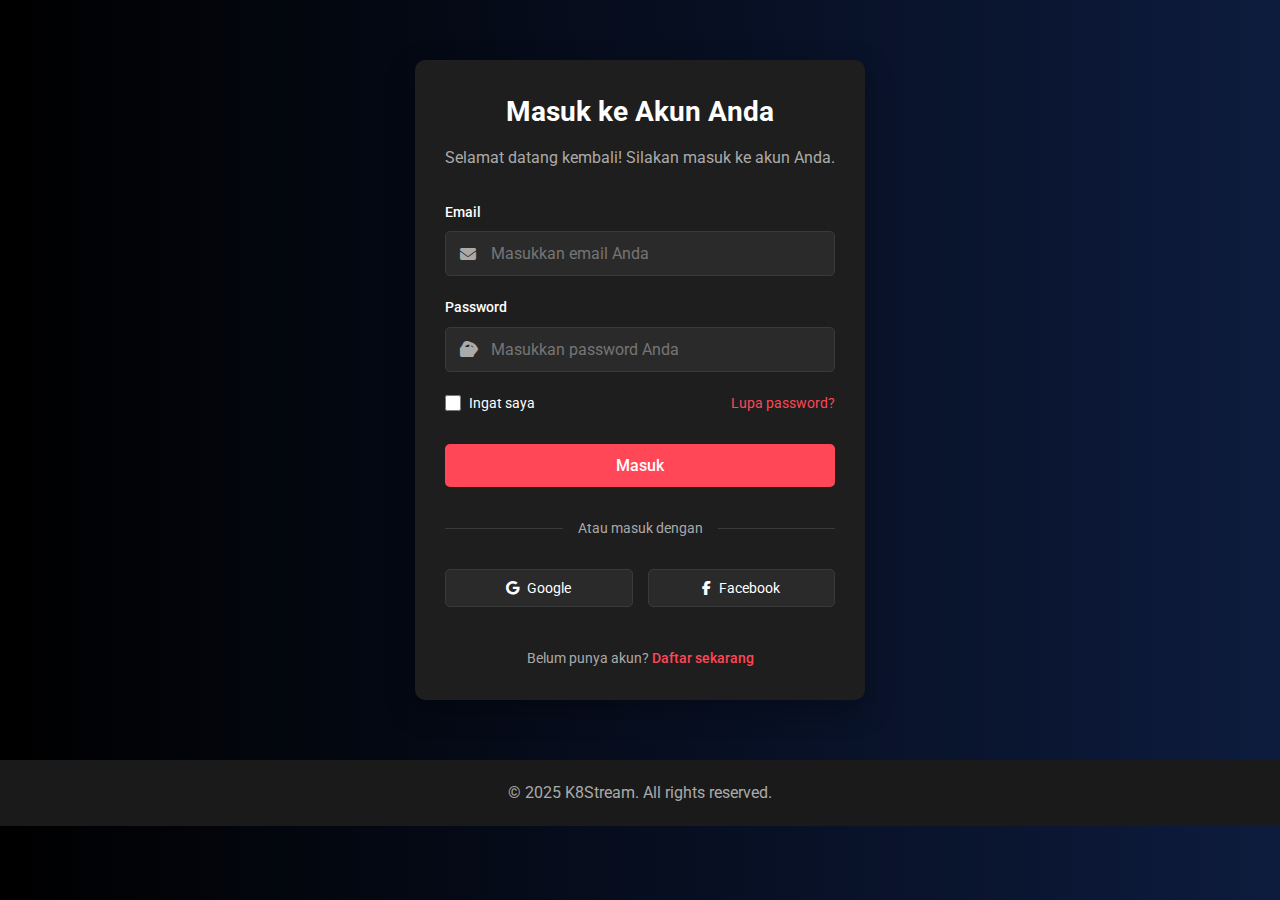
<file: login.html>
<!DOCTYPE html>
<html lang="id">
<head>
  <meta charset="UTF-8">
  <meta name="viewport" content="width=device-width, initial-scale=1.0">
  <title>Login - K8Stream</title>
  <link rel="stylesheet" href="https://cdnjs.cloudflare.com/ajax/libs/font-awesome/6.4.0/css/all.min.css">
  <link href="https://fonts.googleapis.com/css2?family=Roboto:wght@300;400;500;700&display=swap" rel="stylesheet">
  <link rel="stylesheet" href="login.css">
</head>
<body>
  

  <!-- Main Content -->
  <main class="auth-container">
    <div class="auth-box">
      <div class="auth-header">
        <h1>Masuk ke Akun Anda</h1>
        <p>Selamat datang kembali! Silakan masuk ke akun Anda.</p>
      </div>
      
      <form class="auth-form" id="loginForm">
        <div class="form-group">
          <label for="email">Email</label>
          <div class="input-group">
            <i class="fas fa-envelope"></i>
            <input type="email" id="email" name="email" placeholder="Masukkan email Anda" required>
          </div>
        </div>
        
        <div class="form-group">
          <label for="password">Password</label>
          <div class="input-group">
            <i class="fas fa-lock"></i>
            <input type="password" id="password" name="password" placeholder="Masukkan password Anda" required>
            <i class="fas fa-eye toggle-password" onclick="togglePassword('password')"></i>
          </div>
        </div>
        
        <div class="form-options">
          <div class="remember-me">
            <input type="checkbox" id="remember" name="remember">
            <label for="remember">Ingat saya</label>
          </div>
          <a href="#" class="forgot-password">Lupa password?</a>
        </div>
        
        <button type="submit" class="auth-btn">Masuk</button>
        
        <div class="auth-divider">
          <span>Atau masuk dengan</span>
        </div>
        
        <div class="social-login">
          <button type="button" class="social-btn google">
            <i class="fab fa-google"></i> Google
          </button>
          <button type="button" class="social-btn facebook">
            <i class="fab fa-facebook-f"></i> Facebook
          </button>
        </div>
        
        <div class="auth-switch">
          <p>Belum punya akun? <a href="register.html">Daftar sekarang</a></p>
        </div>
      </form>
    </div>
  </main>

  <!-- Footer -->
  <footer>
    <div class="container">
      <p>&copy; 2025 K8Stream. All rights reserved.</p>
    </div>
  </footer>

  <script>
    // Toggle password visibility
    function togglePassword(fieldId) {
      const field = document.getElementById(fieldId);
      const toggleIcon = field.nextElementSibling;
      
      if (field.type === 'password') {
        field.type = 'text';
        toggleIcon.classList.remove('fa-eye');
        toggleIcon.classList.add('fa-eye-slash');
      } else {
        field.type = 'password';
        toggleIcon.classList.remove('fa-eye-slash');
        toggleIcon.classList.add('fa-eye');
      }
    }
    // Handle form submission
document.getElementById("loginForm").addEventListener("submit", async function(e) {
  e.preventDefault();
  const email = document.getElementById("email").value;
  const password = document.getElementById("password").value;

  try {
    const res = await fetch("http://localhost:3000/login", {
      method: "POST",
      headers: { "Content-Type": "application/json" },
      body: JSON.stringify({ email, password })
    });

    const data = await res.json();
if (data.success) {
  // simpan data ke localStorage
  localStorage.setItem("userId", data.user.id);
  localStorage.setItem("userName", data.user.name);
  localStorage.setItem("userEmail", data.user.email);
  localStorage.setItem("userRole", data.user.role);
  localStorage.setItem("isLoggedIn", "true");
  localStorage.setItem(`vipStatus_${data.user.id}`, data.user.is_vip ? "true" : "false");

  alert("Login berhasil!");

  // 🔥 kalau admin -> ke halaman admin
  if (data.user.role === "admin") {
    window.location.href = "admin.html";
  } else {
    window.location.href = "index.html";
  }
} else {
  alert(data.message || "Email atau password salah!");
}
  } catch (err) {
    console.error(err);
    alert("Terjadi kesalahan, coba lagi.");
  }
});


  </script>
</body>
</html>
</file>
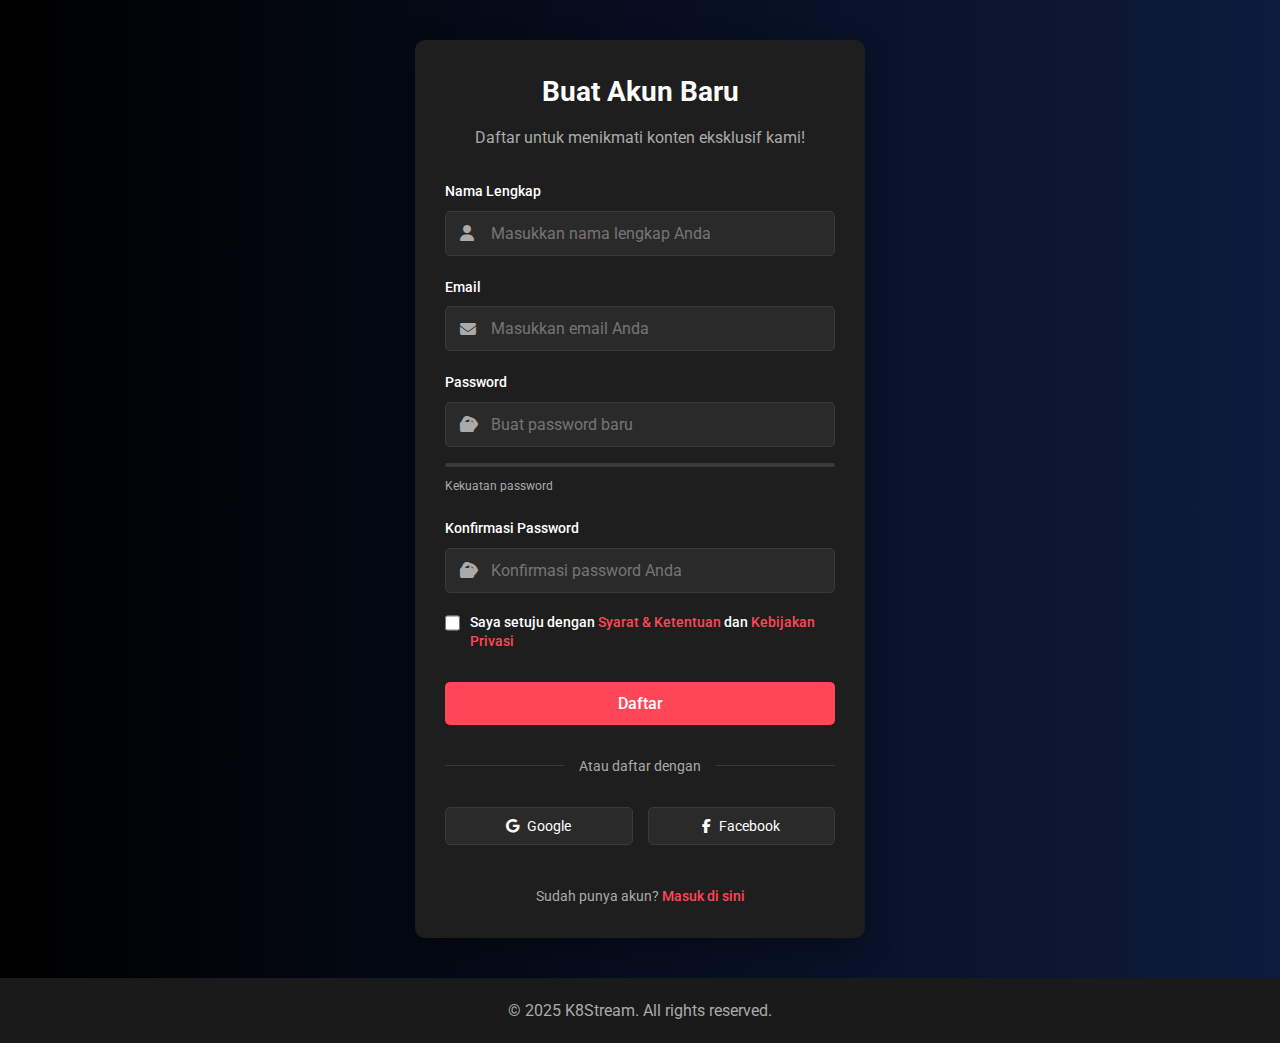
<file: register.html>
<!DOCTYPE html>
<html lang="id">
<head>
  <meta charset="UTF-8">
  <meta name="viewport" content="width=device-width, initial-scale=1.0">
  <title>Register - K8Stream</title>
  <link rel="stylesheet" href="https://cdnjs.cloudflare.com/ajax/libs/font-awesome/6.4.0/css/all.min.css">
  <link href="https://fonts.googleapis.com/css2?family=Roboto:wght@300;400;500;700&display=swap" rel="stylesheet">
  <link rel="stylesheet" href="register.css">
</head>
<body>
  <!-- Header -->
  

  <!-- Main Content -->
  <main class="auth-container">
    <div class="auth-box">
      <div class="auth-header">
        <h1>Buat Akun Baru</h1>
        <p>Daftar untuk menikmati konten eksklusif kami!</p>
      </div>
      
      <form class="auth-form" id="registerForm">
        <div class="form-group">
          <label for="fullname">Nama Lengkap</label>
          <div class="input-group">
            <i class="fas fa-user"></i>
            <input type="text" id="fullname" name="fullname" placeholder="Masukkan nama lengkap Anda" required>
          </div>
        </div>
        
        <div class="form-group">
          <label for="email">Email</label>
          <div class="input-group">
            <i class="fas fa-envelope"></i>
            <input type="email" id="email" name="email" placeholder="Masukkan email Anda" required>
          </div>
        </div>
        
        <div class="form-group">
          <label for="password">Password</label>
          <div class="input-group">
            <i class="fas fa-lock"></i>
            <input type="password" id="password" name="password" placeholder="Buat password baru" required>
            <i class="fas fa-eye toggle-password" onclick="togglePassword('password')"></i>
          </div>
          <div class="password-strength">
            <div class="strength-meter">
              <div class="strength-meter-fill" id="passwordStrength"></div>
            </div>
            <span id="strengthText">Kekuatan password</span>
          </div>
        </div>
        
        <div class="form-group">
          <label for="confirmPassword">Konfirmasi Password</label>
          <div class="input-group">
            <i class="fas fa-lock"></i>
            <input type="password" id="confirmPassword" name="confirmPassword" placeholder="Konfirmasi password Anda" required>
            <i class="fas fa-eye toggle-password" onclick="togglePassword('confirmPassword')"></i>
          </div>
        </div>
        
        <div class="form-group terms">
          <input type="checkbox" id="terms" name="terms" required>
          <label for="terms">Saya setuju dengan <a href="#">Syarat & Ketentuan</a> dan <a href="#">Kebijakan Privasi</a></label>
        </div>
        
        <button type="submit" class="auth-btn">Daftar</button>
        
        <div class="auth-divider">
          <span>Atau daftar dengan</span>
        </div>
        
        <div class="social-login">
          <button type="button" class="social-btn google">
            <i class="fab fa-google"></i> Google
          </button>
          <button type="button" class="social-btn facebook">
            <i class="fab fa-facebook-f"></i> Facebook
          </button>
        </div>
        
        <div class="auth-switch">
          <p>Sudah punya akun? <a href="login.html">Masuk di sini</a></p>
        </div>
      </form>
    </div>
  </main>

  <!-- Footer -->
  <footer>
    <div class="container">
      <p>&copy; 2025 K8Stream. All rights reserved.</p>
    </div>
  </footer>

  <script>
    // Toggle password visibility
    function togglePassword(fieldId) {
      const field = document.getElementById(fieldId);
      const toggleIcon = field.nextElementSibling;
      
      if (field.type === 'password') {
        field.type = 'text';
        toggleIcon.classList.remove('fa-eye');
        toggleIcon.classList.add('fa-eye-slash');
      } else {
        field.type = 'password';
        toggleIcon.classList.remove('fa-eye-slash');
        toggleIcon.classList.add('fa-eye');
      }
    }

    // Check password strength
    document.getElementById('password').addEventListener('input', function() {
      const password = this.value;
      const strengthMeter = document.getElementById('passwordStrength');
      const strengthText = document.getElementById('strengthText');
      
      let strength = 0;
      
      if (password.length >= 8) strength += 25;
      if (password.match(/[a-z]+/)) strength += 25;
      if (password.match(/[A-Z]+/)) strength += 25;
      if (password.match(/[0-9]+/)) strength += 25;
      
      strengthMeter.style.width = strength + '%';
      
      if (strength <= 25) {
        strengthMeter.style.backgroundColor = '#ff4d4d';
        strengthText.textContent = 'Lemah';
        strengthText.style.color = '#ff4d4d';
      } else if (strength <= 50) {
        strengthMeter.style.backgroundColor = '#ffa64d';
        strengthText.textContent = 'Sedang';
        strengthText.style.color = '#ffa64d';
      } else if (strength <= 75) {
        strengthMeter.style.backgroundColor = '#ffff4d';
        strengthText.textContent = 'Kuat';
        strengthText.style.color = '#ffff4d';
      } else {
        strengthMeter.style.backgroundColor = '#4dff4d';
        strengthText.textContent = 'Sangat Kuat';
        strengthText.style.color = '#4dff4d';
      }
    });

   // Handle form submission
document.getElementById('registerForm').addEventListener('submit', async function(e) {
  e.preventDefault();

  const fullname = document.getElementById('fullname').value;
  const email = document.getElementById('email').value;
  const password = document.getElementById('password').value;
  const confirmPassword = document.getElementById('confirmPassword').value;
  const terms = document.getElementById('terms').checked;

  if (!fullname || !email || !password || !confirmPassword) {
    alert('Silakan isi semua field');
    return;
  }

  if (password !== confirmPassword) {
    alert('Password dan konfirmasi password tidak cocok');
    return;
  }

  if (!terms) {
    alert('Silakan setujui syarat dan ketentuan');
    return;
  }

  try {
    const response = await fetch('http://localhost:3000/register', {
      method: 'POST',
      headers: { 'Content-Type': 'application/json' },
      body: JSON.stringify({ fullname, email, password })
    });

    const data = await response.json();

    if (data.success) {
      alert('Registrasi berhasil! Silakan login...');
      window.location.href = 'login.html';
    } else {
      alert(data.message || 'Gagal mendaftar');
    }
  } catch (err) {
    console.error(err);
    alert('Terjadi kesalahan, coba lagi.');
  }
});


  </script>
</body>
</html>
</file>
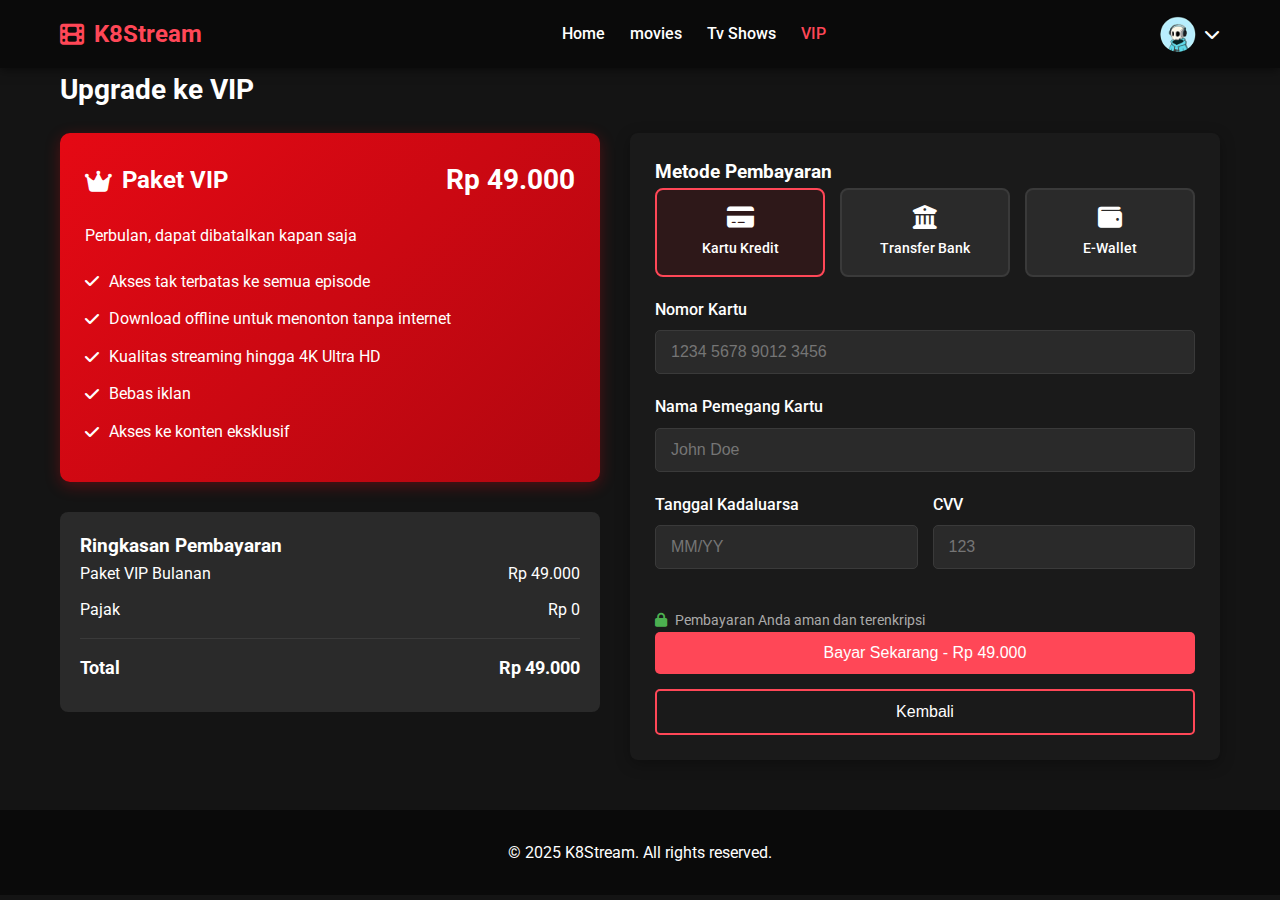
<file: vip.html>
<!DOCTYPE html>
<html lang="id">
<head>
  <meta charset="UTF-8">
  <meta name="viewport" content="width=device-width, initial-scale=1.0">
  <title>Pembayaran VIP - K8Stream</title>
  <link rel="stylesheet" href="https://cdnjs.cloudflare.com/ajax/libs/font-awesome/6.4.0/css/all.min.css">
  <link href="https://fonts.googleapis.com/css2?family=Roboto:wght@300;400;500;700&display=swap" rel="stylesheet">
  <style>
    * {
      margin: 0;
      padding: 0;
      box-sizing: border-box;
    }
    
    body {
      font-family: 'Roboto', sans-serif;
      background-color: #141414;
      color: #ffffff;
      line-height: 1.6; 
    }
    
    .container {
      max-width: 1200px;
      margin: 0 auto;
      padding: 0 20px;
    }
    
    /* Header Styles */
    header {
      background-color: #0a0a0a;
      padding: 15px 0;
      position: sticky;
      top: 0;
      z-index: 1000;
      box-shadow: 0 2px 10px rgba(0, 0, 0, 0.5);
    }
    
    .header-content {
      display: flex;
      justify-content: space-between;
      align-items: center;
    }
    
    .logo {
      display: flex;
      align-items: center;
      text-decoration: none;
      color: #ff4757;
      font-size: 24px;
      font-weight: 700;
    }
    
    .logo i {
      margin-right: 10px;
    }
    
    .nav-menu {
      display: flex;
      list-style: none;
    }
    
    .nav-menu li {
      margin-left: 25px;
    }
    
    .nav-menu a {
      color: #ffffff;
      text-decoration: none;
      font-weight: 500;
      transition: color 0.3s;
    }
    
    .nav-menu a:hover, .nav-menu a.active {
      color: #ff4757;
    }
    
    .profile-dropdown {
      position: relative;
    }
    
    .profile-trigger {
      display: flex;
      align-items: center;
      cursor: pointer;
    }
    
    .profile-img {
      width: 36px;
      height: 36px;
      border-radius: 50%;
      margin-right: 8px;
    }
    
    /* Main Content */
    main {
      padding: 40px 0;
    }
    
    .payment-container {
      display: flex;
      flex-wrap: wrap;
      gap: 30px;
    }
    
    .payment-info {
      flex: 1;
      min-width: 300px;
    }
    
    .payment-form {
      flex: 1;
      min-width: 300px;
      background-color: #1a1a1a;
      border-radius: 8px;
      padding: 25px;
      box-shadow: 0 4px 15px rgba(0, 0, 0, 0.3);
    }
    
    .section-title {
      font-size: 28px;
      margin-bottom: 20px;
      color: #ffffff;
    }
    
    .vip-card {
      background: linear-gradient(135deg, #e50914 0%, #b20710 100%);
      border-radius: 10px;
      padding: 25px;
      margin-bottom: 30px;
      box-shadow: 0 4px 15px rgba(229, 9, 20, 0.3);
    }
    
    .vip-card-header {
      display: flex;
      justify-content: space-between;
      align-items: center;
      margin-bottom: 20px;
    }
    
    .vip-card-title {
      font-size: 24px;
      font-weight: 700;
      display: flex;
      align-items: center;
    }
    
    .vip-card-title i {
      margin-right: 10px;
    }
    
    .vip-card-price {
      font-size: 28px;
      font-weight: 700;
    }
    
    .vip-features {
      margin-top: 20px;
    }
    
    .vip-features ul {
      list-style: none;
    }
    
    .vip-features li {
      margin-bottom: 12px;
      display: flex;
      align-items: center;
    }
    
    .vip-features li i {
      color: #ffffff;
      margin-right: 10px;
    }
    
    .form-group {
      margin-bottom: 20px;
    }
    
    .form-label {
      display: block;
      margin-bottom: 8px;
      font-weight: 500;
    }
    
    .form-control {
      width: 100%;
      padding: 12px 15px;
      background-color: #2a2a2a;
      border: 1px solid #3a3a3a;
      border-radius: 5px;
      color: #ffffff;
      font-size: 16px;
      transition: border-color 0.3s;
    }
    
    .form-control:focus {
      outline: none;
      border-color: #ff4757;
    }
    
    .payment-methods {
      display: flex;
      flex-wrap: wrap;
      gap: 15px;
      margin-bottom: 20px;
    }
    
    .payment-method {
      flex: 1;
      min-width: 120px;
      padding: 15px;
      background-color: #2a2a2a;
      border: 2px solid #3a3a3a;
      border-radius: 8px;
      text-align: center;
      cursor: pointer;
      transition: all 0.3s;
    }
    
    .payment-method:hover {
      border-color: #ff4757;
    }
    
    .payment-method.active {
      border-color: #ff4757;
      background-color: rgba(229, 9, 20, 0.1);
    }
    
    .payment-method i {
      font-size: 24px;
      margin-bottom: 8px;
      display: block;
    }
    
    .payment-method-name {
      font-size: 14px;
      font-weight: 500;
    }
    
    .form-row {
      display: flex;
      gap: 15px;
    }
    
    .form-row .form-group {
      flex: 1;
    }
    
    .btn {
      display: inline-block;
      padding: 12px 25px;
      background-color: #ff4757;
      color: #ffffff;
      border: none;
      border-radius: 5px;
      font-size: 16px;
      font-weight: 500;
      cursor: pointer;
      transition: background-color 0.3s;
    }
    
    .btn:hover {
      background-color: #ff4757;
    }
    
    .btn-block {
      display: block;
      width: 100%;
    }
    
    .btn-outline {
      background-color: transparent;
      border: 2px solid #ff4757;
    }
    
    .btn-outline:hover {
      background-color: rgba(229, 9, 20, 0.1);
    }
    
    .security-info {
      display: flex;
      align-items: center;
      margin-top: 20px;
      font-size: 14px;
      color: #aaaaaa;
    }
    
    .security-info i {
      margin-right: 8px;
      color: #4caf50;
    }
    
    .payment-summary {
      background-color: #2a2a2a;
      border-radius: 8px;
      padding: 20px;
      margin-top: 30px;
    }
    
    .summary-row {
      display: flex;
      justify-content: space-between;
      margin-bottom: 10px;
    }
    
    .summary-row.total {
      font-weight: 700;
      font-size: 18px;
      margin-top: 15px;
      padding-top: 15px;
      border-top: 1px solid #3a3a3a;
    }
    
    
    /* Footer */
    footer {
      background-color: #0a0a0a;
      padding: 30px 0;
      margin-top: 50px;
      text-align: center;
    }
    
    /* Responsive */
    @media (max-width: 768px) {
      .nav-menu {
        display: none;
      }
      
      .payment-container {
        flex-direction: column;
      }
    }
  </style>
</head>
<body>
  <!-- Header -->
  <header>
    <div class="container">
      <div class="header-content">
        <a href="index.html" class="logo">
          <i class="fas fa-film"></i>
          <span>K8Stream</span>
        </a>
        
        <div class="nav-menu">
          <li> <a href="index.html">Home</a></li>
          <li> <a href="movies.html">movies</a></li>
          <li> <a href="shows.html">Tv Shows</a></li>
          <li> <a href="premium.html" class="active">VIP</a></li>
        </div>
        
        <div class="profile-dropdown">
          <div class="profile-trigger">
            <img src="user.jpg" alt="Profile" class="profile-img">
            <i class="fas fa-chevron-down"></i>
          </div>
        </div>
      </div>
    </div>
  </header>

  <!-- Main Content -->
  <main class="container">
    <h1 class="section-title">Upgrade ke VIP</h1>
    
    <div class="payment-container">
      <!-- Payment Info -->
      <div class="payment-info">
        <div class="vip-card">
          <div class="vip-card-header">
            <h2 class="vip-card-title">
              <i class="fas fa-crown"></i>
              Paket VIP
            </h2>
            <div class="vip-card-price">Rp 49.000</div>
          </div>
          <p>Perbulan, dapat dibatalkan kapan saja</p>
          
          <div class="vip-features">
            <ul>
              <li><i class="fas fa-check"></i> Akses tak terbatas ke semua episode</li>
              <li><i class="fas fa-check"></i> Download offline untuk menonton tanpa internet</li>
              <li><i class="fas fa-check"></i> Kualitas streaming hingga 4K Ultra HD</li>
              <li><i class="fas fa-check"></i> Bebas iklan</li>
              <li><i class="fas fa-check"></i> Akses ke konten eksklusif</li>
            </ul>
          </div>
        </div>
        
        <div class="payment-summary">
          <h3>Ringkasan Pembayaran</h3>
          <div class="summary-row">
            <span>Paket VIP Bulanan</span>
            <span>Rp 49.000</span>
          </div>
          <div class="summary-row">
            <span>Pajak</span>
            <span>Rp 0</span>
          </div>
          <div class="summary-row total">
            <span>Total</span>
            <span>Rp 49.000</span>
          </div>
        </div>
      </div>
      
      <!-- Payment Form -->
      <div class="payment-form">
        <h3>Metode Pembayaran</h3>
        
        <div class="payment-methods">
          <div class="payment-method active" data-method="card">
            <i class="fas fa-credit-card"></i>
            <div class="payment-method-name">Kartu Kredit</div>
          </div>
          <div class="payment-method" data-method="bank">
            <i class="fas fa-university"></i>
            <div class="payment-method-name">Transfer Bank</div>
          </div>
          <div class="payment-method" data-method="ewallet">
            <i class="fas fa-wallet"></i>
            <div class="payment-method-name">E-Wallet</div>
          </div>
        </div>
        
        <!-- Credit Card Form -->
        <form id="payment-form">
          <div id="card-form">
            <div class="form-group">
              <label class="form-label">Nomor Kartu</label>
              <input type="text" class="form-control" placeholder="1234 5678 9012 3456" maxlength="19">
            </div>
            
            <div class="form-row">
              <div class="form-group">
                <label class="form-label">Nama Pemegang Kartu</label>
                <input type="text" class="form-control" placeholder="John Doe">
              </div>
            </div>
            
            <div class="form-row">
              <div class="form-group">
                <label class="form-label">Tanggal Kadaluarsa</label>
                <input type="text" class="form-control" placeholder="MM/YY" maxlength="5">
              </div>
              <div class="form-group">
                <label class="form-label">CVV</label>
                <input type="text" class="form-control" placeholder="123" maxlength="3">
              </div>
            </div>
          </div>
          
          <!-- Bank Transfer Form -->
          <div id="bank-form" style="display: none;">
            <div class="form-group">
              <label class="form-label">Pilih Bank</label>
              <select class="form-control">
                <option value="bca">Bank Central Asia (BCA)</option>
                <option value="mandiri">Bank Mandiri</option>
                <option value="bni">Bank Negara Indonesia (BNI)</option>
                <option value="bri">Bank Rakyat Indonesia (BRI)</option>
                <option value="cimb">CIMB Niaga</option>
              </select>
            </div>
            
            <div class="form-group">
              <label class="form-label">Nomor Rekening</label>
              <input type="text" class="form-control" placeholder="1234 5678 9012">
            </div>
            
            <div class="form-group">
              <label class="form-label">Nama Pemegang Rekening</label>
              <input type="text" class="form-control" placeholder="John Doe">
            </div>
          </div>
          
          <!-- E-Wallet Form -->
          <div id="ewallet-form" style="display: none;">
            <div class="form-group">
              <label class="form-label">Pilih E-Wallet</label>
              <select class="form-control">
                <option value="gopay">GoPay</option>
                <option value="ovo">OVO</option>
                <option value="dana">DANA</option>
                <option value="linkaja">LinkAja</option>
                <option value="shopeepay">ShopeePay</option>
              </select>
            </div>
            
            <div class="form-group">
              <label class="form-label">Nomor Telepon</label>
              <input type="text" class="form-control" placeholder="0812 3456 7890">
            </div>
          </div>
          
          <div class="security-info">
            <i class="fas fa-lock"></i>
            <span>Pembayaran Anda aman dan terenkripsi</span>
          </div>
          
          <button type="submit" class="btn btn-block">
            Bayar Sekarang - Rp 49.000
          </button>
          
          <button type="button" class="btn btn-outline btn-block" style="margin-top: 15px;">
            Kembali
          </button>
        </form>
      </div>
    </div>
  </main>

  <!-- Footer -->
  <footer>
    <div class="container">
      <p>&copy; 2025 K8Stream. All rights reserved.</p>
    </div>
  </footer>

  <script>
    // metode pembayaran 
    const paymentMethods = document.querySelectorAll('.payment-method');
    const cardForm = document.getElementById('card-form');
    const bankForm = document.getElementById('bank-form');
    const ewalletForm = document.getElementById('ewallet-form');
    
    paymentMethods.forEach(method => {
      method.addEventListener('click', function() {
        paymentMethods.forEach(m => m.classList.remove('active'));
        this.classList.add('active');
        cardForm.style.display = 'none';
        bankForm.style.display = 'none';
        ewalletForm.style.display = 'none';
        const selectedMethod = this.dataset.method;
        if (selectedMethod === 'card') {
          cardForm.style.display = 'block';
        } else if (selectedMethod === 'bank') {
          bankForm.style.display = 'block';
        } else if (selectedMethod === 'ewallet') {
          ewalletForm.style.display = 'block';
        }
      });
    });
    
    // Form submission (BAGIAN PENTING)
    const paymentForm = document.getElementById('payment-form');
    if (paymentForm) {
     paymentForm.addEventListener('submit', async function(e) {
  e.preventDefault();

  const userId = localStorage.getItem('userId');
  if (!userId) {
    alert('Silakan login terlebih dahulu!');
    window.location.href = 'login.html';
    return;
  }

  // Kirim ke server buat update status VIP
  const res = await fetch('http://localhost:3000/update-vip', {
    method: 'POST',
    headers: { 'Content-Type': 'application/json' },
    body: JSON.stringify({ userId })
  });

  const data = await res.json();

  if (data.success) {
    // Simpan status VIP hanya untuk user ini
    localStorage.setItem(`vipStatus_${userId}`, 'true');

    const notification = document.createElement('div');
    notification.style.position = 'fixed';
    notification.style.top = '20px';
    notification.style.left = '50%';
    notification.style.transform = 'translateX(-50%)';
    notification.style.backgroundColor = '#4caf50';
    notification.style.color = 'white';
    notification.style.padding = '15px 25px';
    notification.style.borderRadius = '5px';
    notification.style.zIndex = '9999';
    notification.innerHTML = 'Pembayaran berhasil! Anda sekarang VIP.';
    document.body.appendChild(notification);

    setTimeout(() => {
      notification.remove();
      window.location.href = 'show-detail.html';
    }, 2000);
  } else {
    alert('Gagal memproses pembayaran.');
  }
});

    }
  </script>
  
</body>
</html>
</file>
<file: login.css>
* {
  margin: 0;
  padding: 0;
  box-sizing: border-box;
  font-family: 'Roboto', sans-serif;
}

body {
  background: linear-gradient(to right, #000000, #0d1b3d); /* hitam → biru tua */
  color: #ffffff;
  line-height: 1.6;
}

.container {
  max-width: 1200px;
  margin: 0 auto;
  padding: 0 20px;
}

/* Header Styles */
header {
  background-color: #1a1a1a;
  padding: 15px 0;
  border-bottom: 2px solid #ff4757;
  position: sticky;
  top: 0;
  z-index: 1000;
}

.header-content {
  display: flex;
  justify-content: space-between;
  align-items: center;
}

.logo {
  font-size: 24px;
  font-weight: bold;
  color: #ff4757;
  text-decoration: none;
  display: flex;
  align-items: center;
}

.logo i {
  margin-right: 8px;
}

.nav-menu {
  display: flex;
  list-style: none;
}

.nav-menu li {
  margin-left: 20px;
}

.nav-menu a {
  color: #fff;
  text-decoration: none;
  font-weight: 500;
  transition: color 0.3s ease;
}

.nav-menu a:hover, .nav-menu a.active {
  color: #ff4757;
}

/* Auth Container */
.auth-container {
  display: flex;
  justify-content: center;
  align-items: center;
  min-height: calc(100vh - 140px);
  padding: 40px 20px;
}

.auth-box {
  background-color: #1e1e1e;
  border-radius: 10px;
  box-shadow: 0 10px 30px rgba(0, 0, 0, 0.3);
  width: 100%;
  max-width: 450px;
  padding: 30px;
}

.auth-header {
  text-align: center;
  margin-bottom: 30px;
}

.auth-header h1 {
  font-size: 28px;
  margin-bottom: 10px;
  color: #ffffff;
}

.auth-header p {
  color: #aaaaaa;
  font-size: 16px;
}

/* Form Styles */
.auth-form {
  display: flex;
  flex-direction: column;
  gap: 20px;
}

.form-group {
  display: flex;
  flex-direction: column;
  gap: 8px;
}

.form-group label {
  font-weight: 500;
  font-size: 14px;
  color: #ffffff;
}

.input-group {
  position: relative;
  display: flex;
  align-items: center;
}

.input-group i {
  position: absolute;
  left: 15px;
  color: #aaaaaa;
}

.input-group input {
  width: 100%;
  padding: 12px 15px 12px 45px;
  background-color: #2a2a2a;
  border: 1px solid #3a3a3a;
  border-radius: 5px;
  color: #ffffff;
  font-size: 16px;
  transition: all 0.3s ease;
}

.input-group input:focus {
  outline: none;
  border-color: #ff4757;
  box-shadow: 0 0 0 2px rgba(229, 9, 20, 0.2);
}

.toggle-password {
  position: absolute;
  right: 15px;
  cursor: pointer;
  color: #aaaaaa;
}

.form-options {
  display: flex;
  justify-content: space-between;
  align-items: center;
  font-size: 14px;
}

.remember-me {
  display: flex;
  align-items: center;
  gap: 8px;
}

.remember-me input[type="checkbox"] {
  width: 16px;
  height: 16px;
  accent-color: #ff4757;
}

.forgot-password {
  color: #ff4757;
  text-decoration: none;
  transition: color 0.3s ease;
}

.forgot-password:hover {
  color: #ff4757;
  text-decoration: underline;
}

.auth-btn {
  background-color: #ff4757;
  color: white;
  border: none;
  border-radius: 5px;
  padding: 12px;
  font-size: 16px;
  font-weight: 500;
  cursor: pointer;
  transition: background-color 0.3s ease;
  margin-top: 10px;
}

.auth-btn:hover {
  background-color: #ff4757;
}

.auth-divider {
  display: flex;
  align-items: center;
  margin: 10px 0;
  color: #aaaaaa;
  font-size: 14px;
}

.auth-divider::before,
.auth-divider::after {
  content: '';
  flex: 1;
  height: 1px;
  background-color: #3a3a3a;
}

.auth-divider span {
  padding: 0 15px;
}

.social-login {
  display: flex;
  gap: 15px;
  justify-content: center;
}

.social-btn {
  display: flex;
  align-items: center;
  justify-content: center;
  gap: 8px;
  width: 100%;
  padding: 10px;
  background-color: #2a2a2a;
  border: 1px solid #3a3a3a;
  border-radius: 5px;
  color: white;
  font-size: 14px;
  cursor: pointer;
  transition: all 0.3s ease;
}

.social-btn:hover {
  background-color: #3a3a3a;
}

.social-btn.google:hover {
  border-color: #ff4757;
  color: #ff4757;
}

.social-btn.facebook:hover {
  border-color: #4267B2;
  color: #4267B2;
}

.auth-switch {
  text-align: center;
  margin-top: 20px;
  font-size: 14px;
  color: #aaaaaa;
}

.auth-switch a {
  color: #ff4757;
  text-decoration: none;
  font-weight: 500;
}

.auth-switch a:hover {
  text-decoration: underline;
}

/* Footer */
footer {
  background-color: #1a1a1a;
  padding: 20px 0;
  text-align: center;
  color: #aaa;
}

/* Responsive */
@media (max-width: 768px) {
  .auth-box {
    padding: 20px;
  }
  
  .nav-menu {
    display: none;
  }
}
</file>
<file: register.css>
* {
  margin: 0;
  padding: 0;
  box-sizing: border-box;
  font-family: 'Roboto', sans-serif;
}

body {
background: linear-gradient(to right, #000000, #0d1b3d); /* hitam → biru tua */
  color: #ffffff;
  line-height: 1.6;
}

.container {
  max-width: 1200px;
  margin: 0 auto;
  padding: 0 20px;
}

/* Header Styles */
header {
  background-color: #1a1a1a;
  padding: 15px 0;
  border-bottom: 2px solid #ff4757;
  position: sticky;
  top: 0;
  z-index: 1000;
}

.header-content {
  display: flex;
  justify-content: space-between;
  align-items: center;
}

.logo {
  font-size: 24px;
  font-weight: bold;
  color: #ff4757;
  text-decoration: none;
  display: flex;
  align-items: center;
}

.logo i {
  margin-right: 8px;
}

.nav-menu {
  display: flex;
  list-style: none;
}

.nav-menu li {
  margin-left: 20px;
}

.nav-menu a {
  color: #fff;
  text-decoration: none;
  font-weight: 500;
  transition: color 0.3s ease;
}

.nav-menu a:hover, .nav-menu a.active {
  color: #ff4757;
}

/* Auth Container */
.auth-container {
  display: flex;
  justify-content: center;
  align-items: center;
  min-height: calc(100vh - 140px);
  padding: 40px 20px;
}

.auth-box {
  background-color: #1e1e1e;
  border-radius: 10px;
  box-shadow: 0 10px 30px rgba(0, 0, 0, 0.3);
  width: 100%;
  max-width: 450px;
  padding: 30px;
}

.auth-header {
  text-align: center;
  margin-bottom: 30px;
}

.auth-header h1 {
  font-size: 28px;
  margin-bottom: 10px;
  color: #ffffff;
}

.auth-header p {
  color: #aaaaaa;
  font-size: 16px;
}

/* Form Styles */
.auth-form {
  display: flex;
  flex-direction: column;
  gap: 20px;
}

.form-group {
  display: flex;
  flex-direction: column;
  gap: 8px;
}

.form-group label {
  font-weight: 500;
  font-size: 14px;
  color: #ffffff;
}

.input-group {
  position: relative;
  display: flex;
  align-items: center;
}

.input-group i {
  position: absolute;
  left: 15px;
  color: #aaaaaa;
}

.input-group input {
  width: 100%;
  padding: 12px 15px 12px 45px;
  background-color: #2a2a2a;
  border: 1px solid #3a3a3a;
  border-radius: 5px;
  color: #ffffff;
  font-size: 16px;
  transition: all 0.3s ease;
}

.input-group input:focus {
  outline: none;
  border-color: #ff4757;
  box-shadow: 0 0 0 2px rgba(229, 9, 20, 0.2);
}

.toggle-password {
  position: absolute;
  right: 15px;
  cursor: pointer;
  color: #aaaaaa;
}

.auth-btn {
  background-color: #ff4757;
  color: white;
  border: none;
  border-radius: 5px;
  padding: 12px;
  font-size: 16px;
  font-weight: 500;
  cursor: pointer;
  transition: background-color 0.3s ease;
  margin-top: 10px;
}

.auth-btn:hover {
  background-color: #ff4757;
}

.auth-divider {
  display: flex;
  align-items: center;
  margin: 10px 0;
  color: #aaaaaa;
  font-size: 14px;
}

.auth-divider::before,
.auth-divider::after {
  content: '';
  flex: 1;
  height: 1px;
  background-color: #3a3a3a;
}

.auth-divider span {
  padding: 0 15px;
}

.social-login {
  display: flex;
  gap: 15px;
  justify-content: center;
}

.social-btn {
  display: flex;
  align-items: center;
  justify-content: center;
  gap: 8px;
  width: 100%;
  padding: 10px;
  background-color: #2a2a2a;
  border: 1px solid #3a3a3a;
  border-radius: 5px;
  color: white;
  font-size: 14px;
  cursor: pointer;
  transition: all 0.3s ease;
}

.social-btn:hover {
  background-color: #3a3a3a;
}

.social-btn.google:hover {
  border-color: #ff4757;
  color: #ff4757;
}

.social-btn.facebook:hover {
  border-color: #4267B2;
  color: #4267B2;
}

.auth-switch {
  text-align: center;
  margin-top: 20px;
  font-size: 14px;
  color: #aaaaaa;
}

.auth-switch a {
  color: #ff4757;
  text-decoration: none;
  font-weight: 500;
}

.auth-switch a:hover {
  text-decoration: underline;
}

/* Register Specific Styles */
.password-strength {
  margin-top: 8px;
}

.strength-meter {
  height: 4px;
  background-color: #3a3a3a;
  border-radius: 2px;
  margin-bottom: 5px;
}

.strength-meter-fill {
  height: 100%;
  width: 0;
  background-color: #ff4757;
  border-radius: 2px;
  transition: width 0.3s ease, background-color 0.3s ease;
}

#strengthText {
  font-size: 12px;
  color: #aaaaaa;
}

.terms {
  flex-direction: row !important;
  align-items: flex-start !important;
  gap: 10px !important;
}

.terms input[type="checkbox"] {
  width: 16px;
  height: 16px;
  accent-color: #ff4757;
  margin-top: 2px;
}

.terms label {
  font-size: 14px !important;
  line-height: 1.4;
}

.terms a {
  color: #ff4757;
  text-decoration: none;
}

.terms a:hover {
  text-decoration: underline;
}

/* Footer */
footer {
  background-color: #1a1a1a;
  padding: 20px 0;
  text-align: center;
  color: #aaa;
}

/* Responsive */
@media (max-width: 768px) {
  .auth-box {
    padding: 20px;
  }
  
  .nav-menu {
    display: none;
  }
}
</file>
